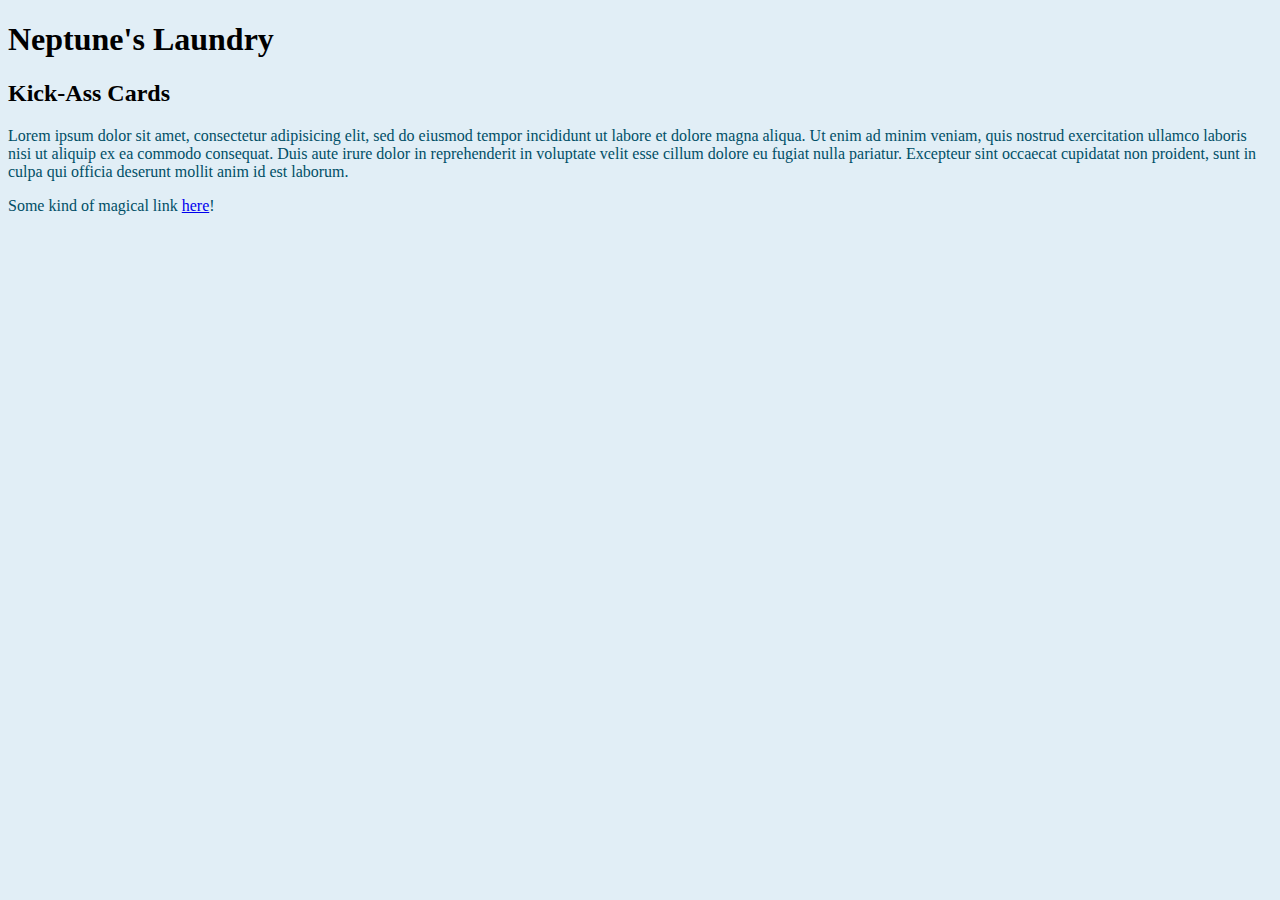
<file: unit_1/index.html>
<!DOCTYPE html>
<html>
	<head>
		<title>Neptune's Laundry</title>
		<link rel="stylesheet" type="text/css" href="css/style.css">
	</head>
	<body>
		<h1>Neptune's Laundry</h1>
		<h2>Kick-Ass Cards</h2>
		<p>Lorem ipsum dolor sit amet, consectetur adipisicing elit, sed do eiusmod
		tempor incididunt ut labore et dolore magna aliqua. Ut enim ad minim veniam,
		quis nostrud exercitation ullamco laboris nisi ut aliquip ex ea commodo
		consequat. Duis aute irure dolor in reprehenderit in voluptate velit esse
		cillum dolore eu fugiat nulla pariatur. Excepteur sint occaecat cupidatat non
		proident, sunt in culpa qui officia deserunt mollit anim id est laborum.</p>
		<p>Some kind of magical link <a href="http://google.com">here</a>!</p>

	</body>
</html>
</file>
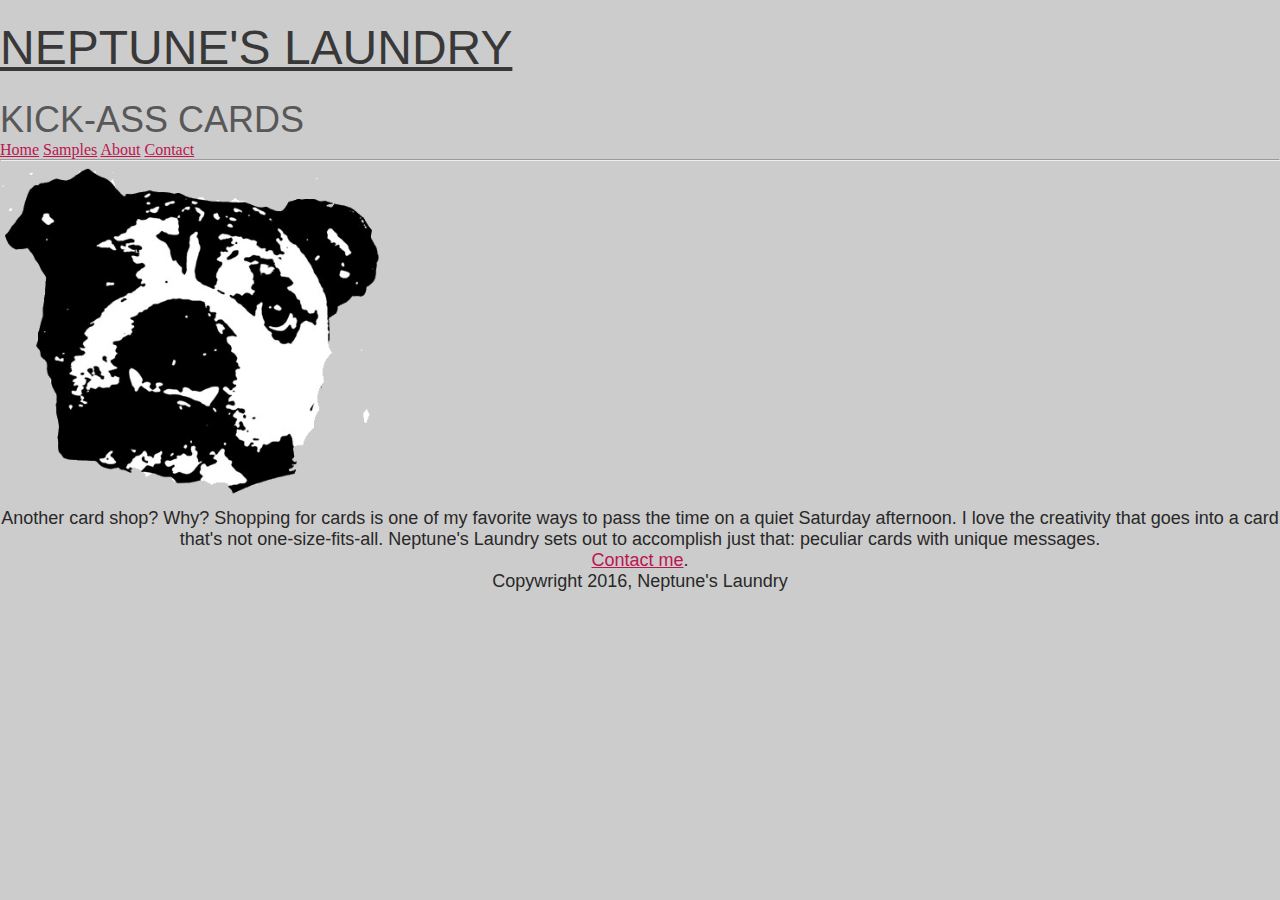
<file: unit_3/index.html>
<!DOCTYPE html>
<html>
	<head>
		<title>Neptune's Laundry</title>
		<link rel="stylesheet" type="text/css" href="css/style.css">
	</head>
	<body>
		<header>
			<h1>Neptune's Laundry</h1>
		</header>
		
		<h2>Kick-Ass Cards</h2>

		<nav>
		
		  <a href="Home">Home</a>
		  <a href="Samples">Samples</a>
		  <a href="About">About</a>
		  <a href="Contact">Contact</a>
		 </nav>

		<hr>

		<img src="images/neptunes_head.gif" title="Neptune the Bulldog" alt= "black and white bulldog head" width="30%">

		<p>Another card shop? Why? Shopping for cards is one of my favorite ways to pass the time on a quiet Saturday afternoon. I love the creativity that goes into a card that's not one-size-fits-all. Neptune's Laundry sets out to accomplish just that: peculiar cards with unique messages.</p>

		<p><a href="mailto:sara@neptuneslaundry.com">Contact me</a>.</p>

		<footer> Copywright 2016, Neptune's Laundry</footer>

	</body>
</html>
</file>
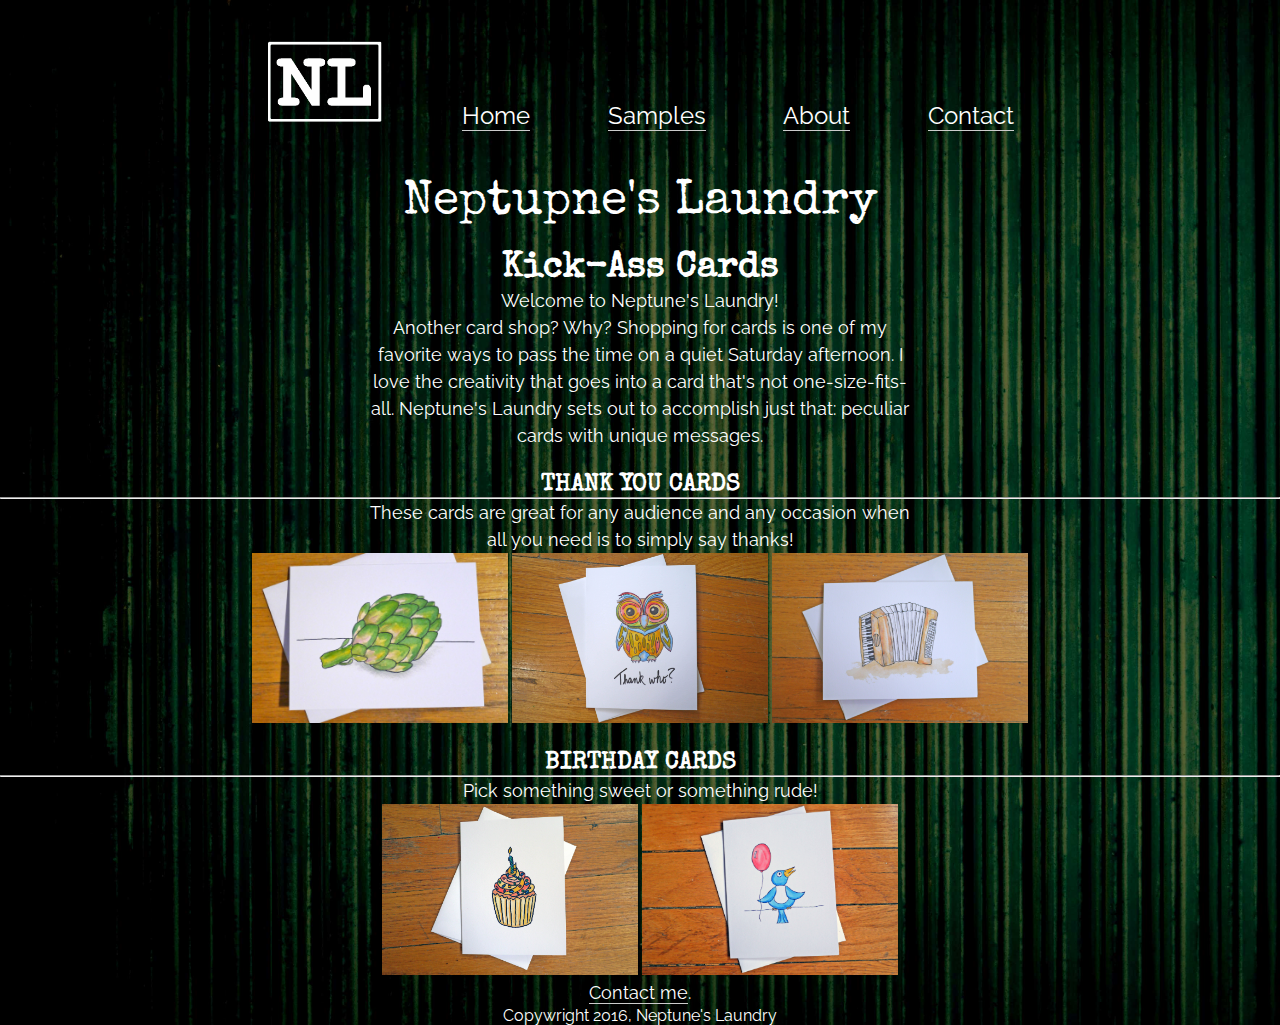
<file: unit_4/index.html>
<!DOCTYPE html>
<html>
	<head>
		<title>Neptune's Laundry</title>
		<link rel="stylesheet" type="text/css" href="css/style.css">
	</head>
	<body>
		

		 
		<nav>
			<img src="images/logo_white.gif" title="Neptune's Laundry Logo" alt= "white NL letters" width="10%">
		  <a class="new links" href="#">Home</a>
		  <a class="new links" href="#">Samples</a>
		  <a class="new links" href="#">About</a>
		  <a class="new links" href="#">Contact</a>
		 </nav>

		
	<header>Neptupne's Laundry</header>

		<h2>Kick-Ass Cards</h2>

		<p>Welcome to Neptune's Laundry!</p>
		<p>Another card shop? Why? Shopping for cards is one of my favorite ways to pass the time on a quiet Saturday afternoon. I love the creativity that goes into a card that's not one-size-fits-all. Neptune's Laundry sets out to accomplish just that: peculiar cards with unique messages.</p>

		<section class="cards">
		<h3>Thank you cards</h3>
		<hr>
		<p>These cards are great for any audience and any occasion when all you need is to simply say thanks!</p>

		<img src="images/artichoke.jpg" title="Artichoke Card" alt= "watercolor artichoke" width="20%">
		<img src="images/thank_who.jpg" title="Thank Who Card" alt= "watercolor owl" width="20%">
		<img src="images/accordion.jpg" title="Accordion Card" alt= "watercolor accordion" width="20%">

		<section class="cards">
		<h3> Birthday cards </h3>
		<hr>
		<p>Pick something sweet or something rude!</p>

		<img src="images/cupcake.jpg" title="Cupcake Card" alt= "watercolor cupcake with candle" width="20%">
		<img src="images/bird_balloon.jpg" title="Bird Balloon Card" alt= "watercolor bird with balloon" width="20%">

		<p><a href="mailto:sara@neptuneslaundry.com">Contact me</a>.</p>

		<footer> Copywright 2016, Neptune's Laundry</footer>

	</body>
</html>
</file>
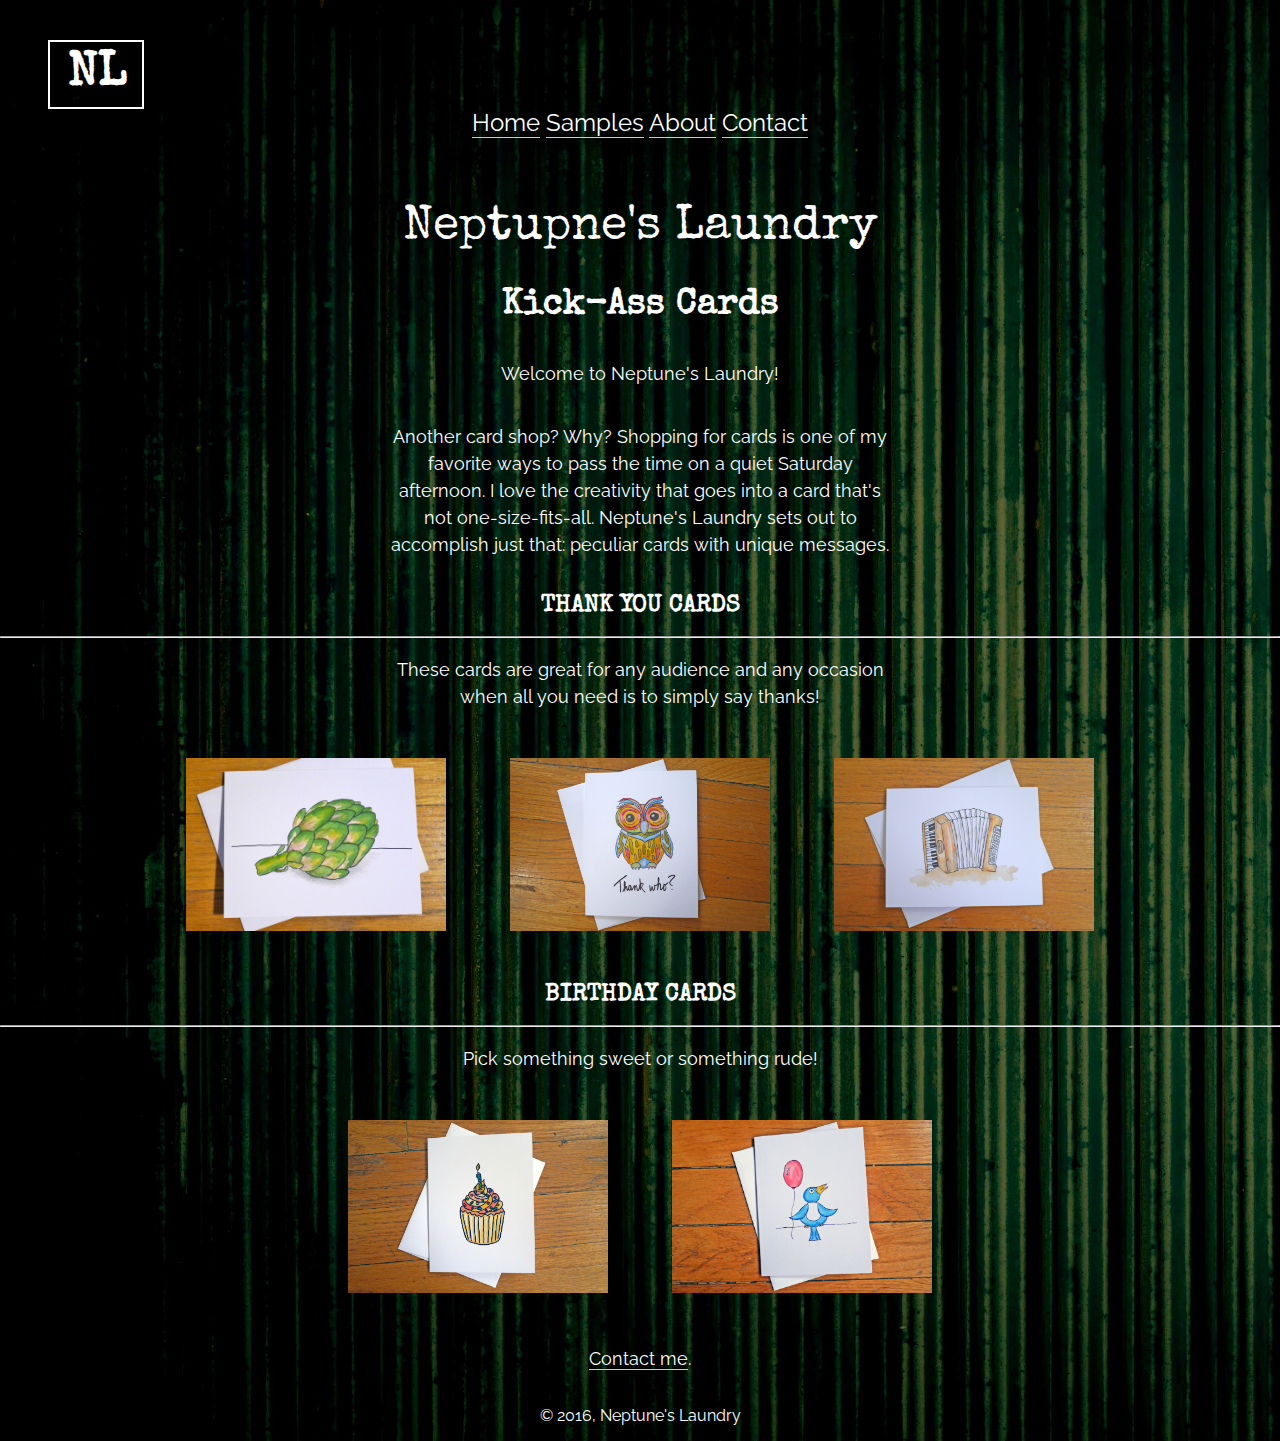
<file: unit_5/index.html>
<!DOCTYPE html>
<html>
	<head>
		<title>Neptune's Laundry</title>
		<link rel="stylesheet" type="text/css" href="css/style.css">
	</head>
	<body>
		

		 
		<nav>
		  <h1>NL</h1>
		  <a class="new links" href="#">Home</a>
		  <a class="new links" href="#">Samples</a>
		  <a class="new links" href="#">About</a>
		  <a class="new links" href="#">Contact</a>
		 </nav>

		
	<header>Neptupne's Laundry</header>

		<h2>Kick-Ass Cards</h2>

		<p>Welcome to Neptune's Laundry!</p>
		<p>Another card shop? Why? Shopping for cards is one of my favorite ways to pass the time on a quiet Saturday afternoon. I love the creativity that goes into a card that's not one-size-fits-all. Neptune's Laundry sets out to accomplish just that: peculiar cards with unique messages.</p>

		<section class="cards">
		<h3>Thank you cards</h3>
		<hr>
		<p>These cards are great for any audience and any occasion when all you need is to simply say thanks!</p>

		<img src="images/artichoke.jpg" title="Artichoke Card" alt= "watercolor artichoke">
		<img src="images/thank_who.jpg" title="Thank Who Card" alt= "watercolor owl">
		<img src="images/accordion.jpg" title="Accordion Card" alt= "watercolor accordion">

		<section class="cards">
		<h3> Birthday cards </h3>
		<hr>
		<p>Pick something sweet or something rude!</p>

		<img src="images/cupcake.jpg" title="Cupcake Card" alt= "watercolor cupcake with candle">
		<img src="images/bird_balloon.jpg" title="Bird Balloon Card" alt= "watercolor bird with balloon">

		<p><a href="mailto:sara@neptuneslaundry.com">Contact me</a>.</p>

		<footer> &copy; 2016, Neptune's Laundry</footer>

	</body>
</html>
</file>
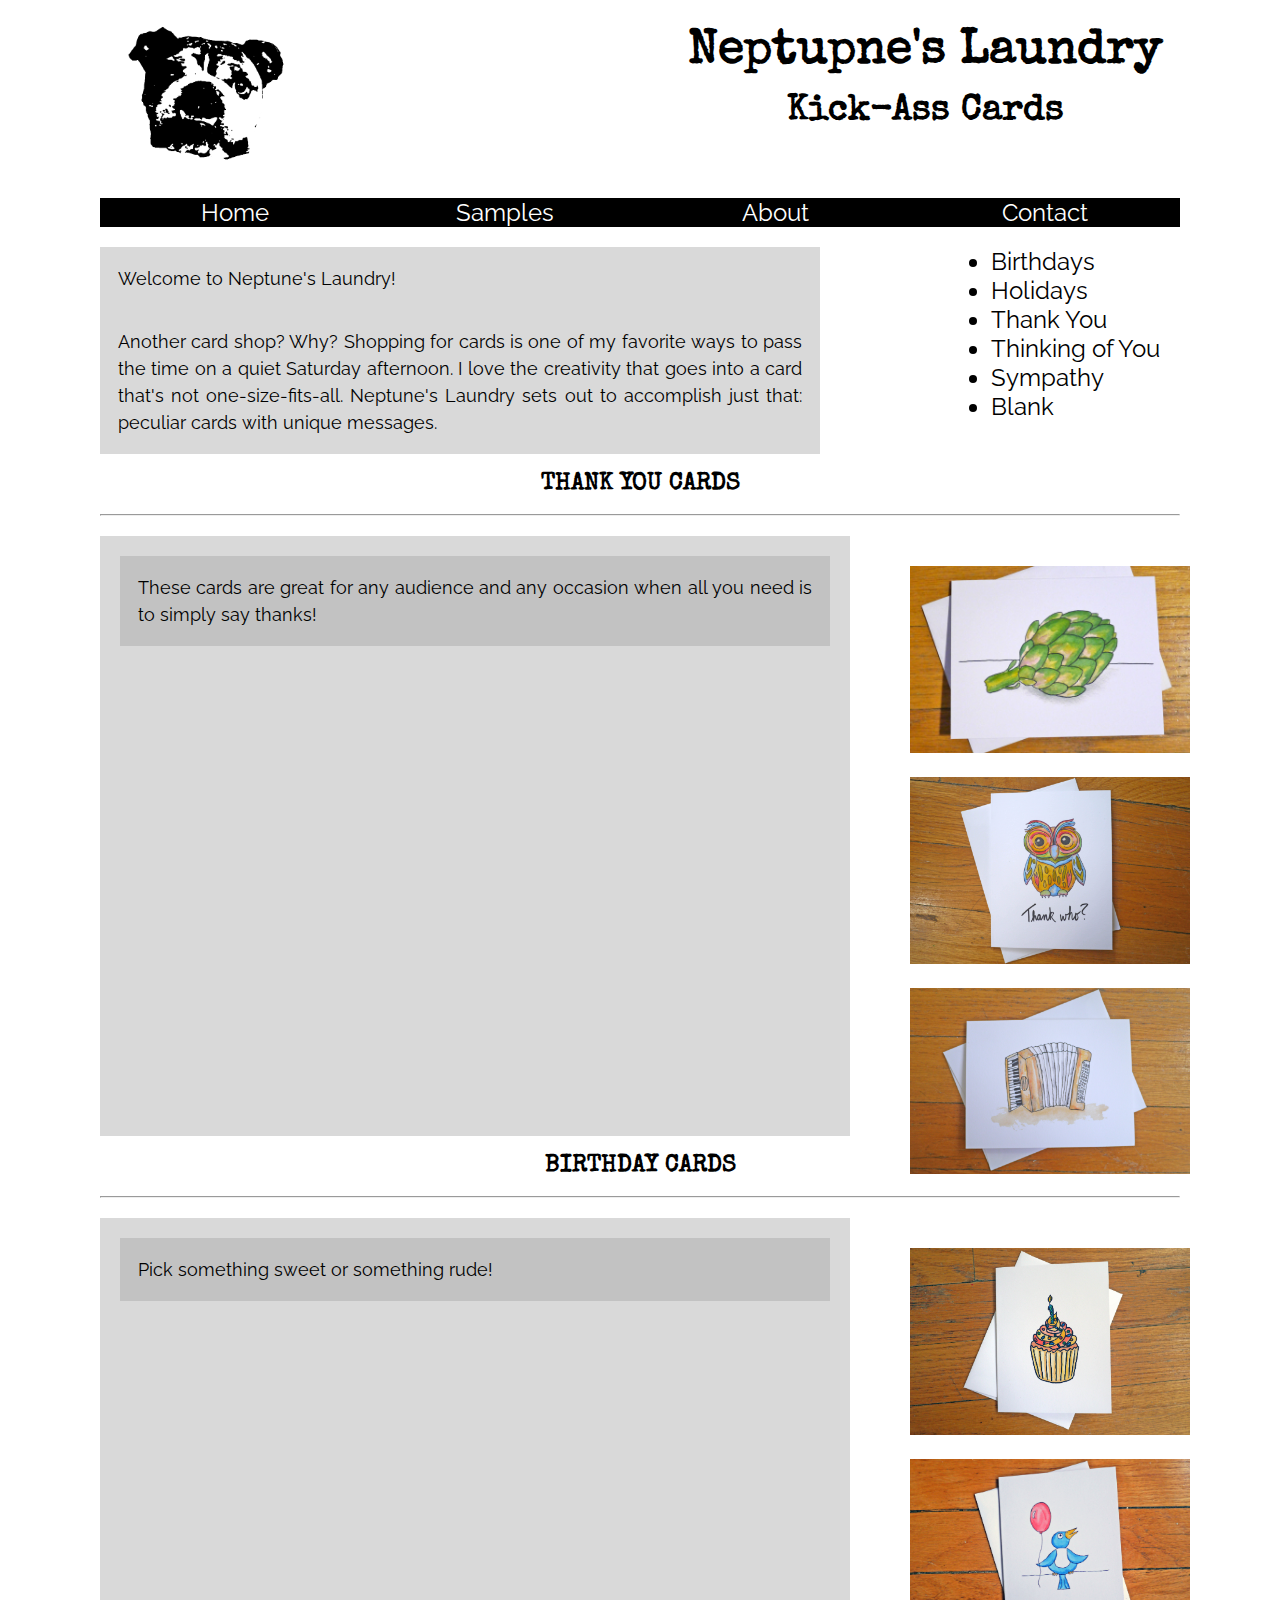
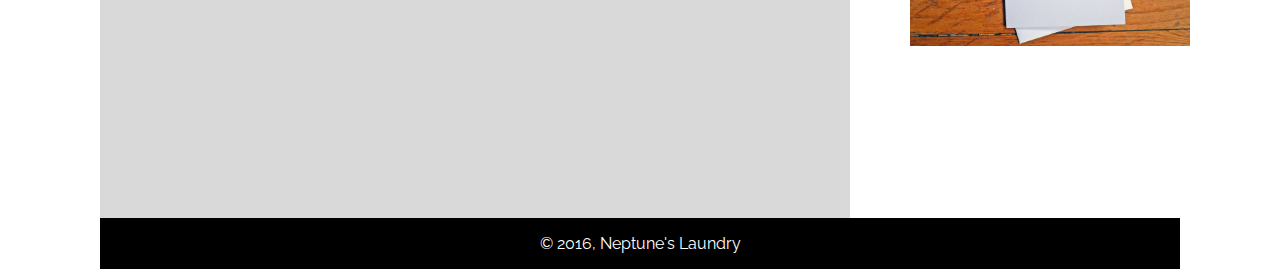
<file: unit_6/index.html>
<!DOCTYPE html>
<html>
	<head>
		<title>Neptune's Laundry</title>
		<link rel="stylesheet" type="text/css" href="css/style.css">
	</head>
	<body>

		<div id="wrapper">
			<header>
				<img id="logo" src="images/neptunes_head.gif" title="Neptune the Bulldog" alt="black and white bulldog head">
				
				<div id="intro">
				<h1>Neptupne's Laundry</h1>
				<h2>Kick-Ass Cards</h2>
				</div>
			
				<nav class="clearfix">
				 	<a href="#">Home</a>
				 	<a href="#">Samples</a>
					<a href="#">About</a>
					<a href="#">Contact</a>
				</nav>
			</header>
			<main>
				<p>Welcome to Neptune's Laundry!</p>
				<p>Another card shop? Why? Shopping for cards is one of my favorite ways to pass the time on a quiet Saturday afternoon. I love the creativity that goes into a card that's not one-size-fits-all. Neptune's Laundry sets out to accomplish just that: peculiar cards with unique messages.</p>
			</main>

			<aside> 
				<ul>
					<li>Birthdays</li>
					<li>Holidays</li>
					<li>Thank You</li>
					<li>Thinking of You</li>
					<li>Sympathy</li>
					<li>Blank</li>
				</ul>
			</aside>

			<section class="cards">
				<h3>Thank you cards</h3>
				<hr>
				<div class="column" id="column1">
					<p>These cards are great for any audience and any occasion when all you need is to simply say thanks!</p>
				</div>
				<div class="column" id="column2">
					<img class="cardimg" src="images/artichoke.jpg" title="Artichoke Card" alt= "watercolor artichoke">
					<img class="cardimg" src="images/thank_who.jpg" title="Thank Who Card" alt= "watercolor owl">
					<img class="cardimg" src="images/accordion.jpg" title="Accordion Card" alt= "watercolor accordion">
				</div>

			<section class="cards">
				<h3> Birthday cards </h3>
				<hr>
				<div class="column" id="column1">
					<p>Pick something sweet or something rude!</p>
				</div>

				<div class="column" id="column2">
					<img class="cardimg" src="images/cupcake.jpg" title="Cupcake Card" alt= "watercolor cupcake with candle">
					<img class="cardimg" src="images/bird_balloon.jpg" title="Bird Balloon Card" alt= "watercolor bird with balloon">
				</div>

			<footer> &copy; 2016, Neptune's Laundry</footer>
		</div>

	</body>
</html>
</file>
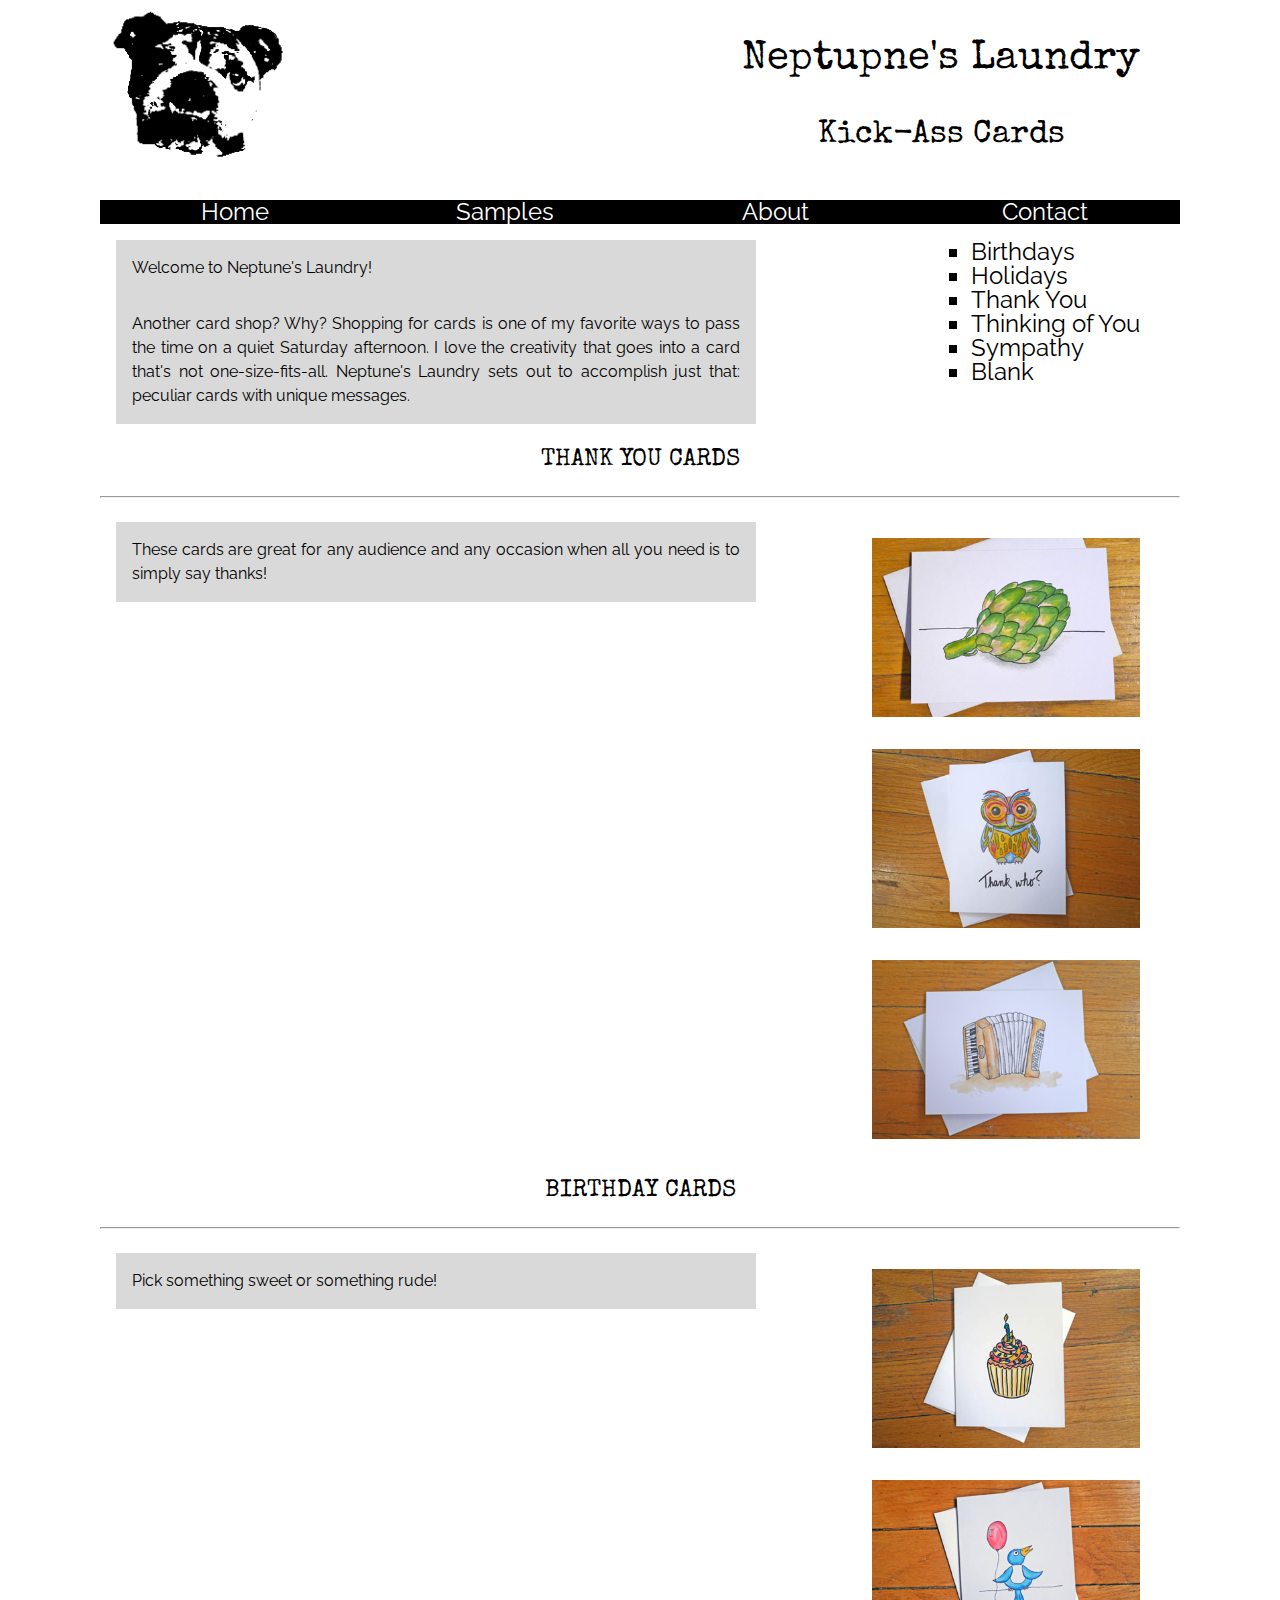
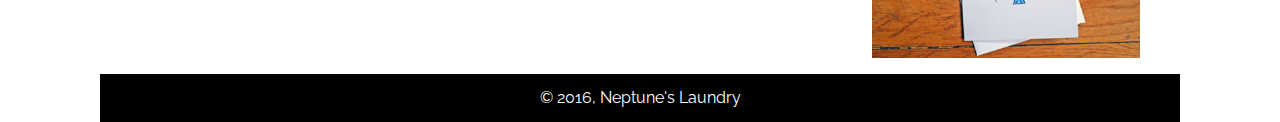
<file: unit_7/index.html>
<!DOCTYPE html>
<html>
	<head>
		<meta name="viewport" content="width=device-width, initial-scale=1.0">
		<title>Neptune's Laundry</title>
		<link rel="stylesheet" type="text/css" href="css/reset.css">
		<link rel="stylesheet" type="text/css" href="css/style.css">
	</head>
	<body>

		<div id="wrapper">
			<header>
				<img id="logo" src="images/neptunes_head.gif" title="Neptune the Bulldog" alt="black and white bulldog head">
				
				<div id="intro">
				<h1>Neptupne's Laundry</h1>
				<h2>Kick-Ass Cards</h2>
				</div>
			
				<nav class="clearfix">
				 	<a href="#">Home</a>
				 	<a href="#">Samples</a>
					<a href="#">About</a>
					<a href="#">Contact</a>
				</nav>
			</header>

			<main>
				<p>Welcome to Neptune's Laundry!</p>
				<p>Another card shop? Why? Shopping for cards is one of my favorite ways to pass the time on a quiet Saturday afternoon. I love the creativity that goes into a card that's not one-size-fits-all. Neptune's Laundry sets out to accomplish just that: peculiar cards with unique messages.</p>
			</main>

			<aside> 
				<ul>
					<li>Birthdays</li>
					<li>Holidays</li>
					<li>Thank You</li>
					<li>Thinking of You</li>
					<li>Sympathy</li>
					<li>Blank</li>
				</ul>
			</aside>

			<h3>Thank you cards</h3>
			
			<hr>
			
			<article>
				<p>These cards are great for any audience and any occasion when all you need is to simply say thanks!</p>
			</article>
			
			<div class="cardlist">
				<img class="cardimg" src="images/artichoke.jpg" title="Artichoke Card" alt= "watercolor artichoke">
				<img class="cardimg" src="images/thank_who.jpg" title="Thank Who Card" alt= "watercolor owl">
				<img class="cardimg" src="images/accordion.jpg" title="Accordion Card" alt= "watercolor accordion">
			</div>


			<h3> Birthday cards </h3>
			<hr>
				
			<article>
				<p>Pick something sweet or something rude!</p>
			</article>

			<div class="cardlist">
				<img class="cardimg" src="images/cupcake.jpg" title="Cupcake Card" alt= "watercolor cupcake with candle">
				<img class="cardimg" src="images/bird_balloon.jpg" title="Bird Balloon Card" alt= "watercolor bird with balloon">
			</div>
			
			<footer> &copy; 2016, Neptune's Laundry</footer>
		</div>

	</body>
</html>
</file>
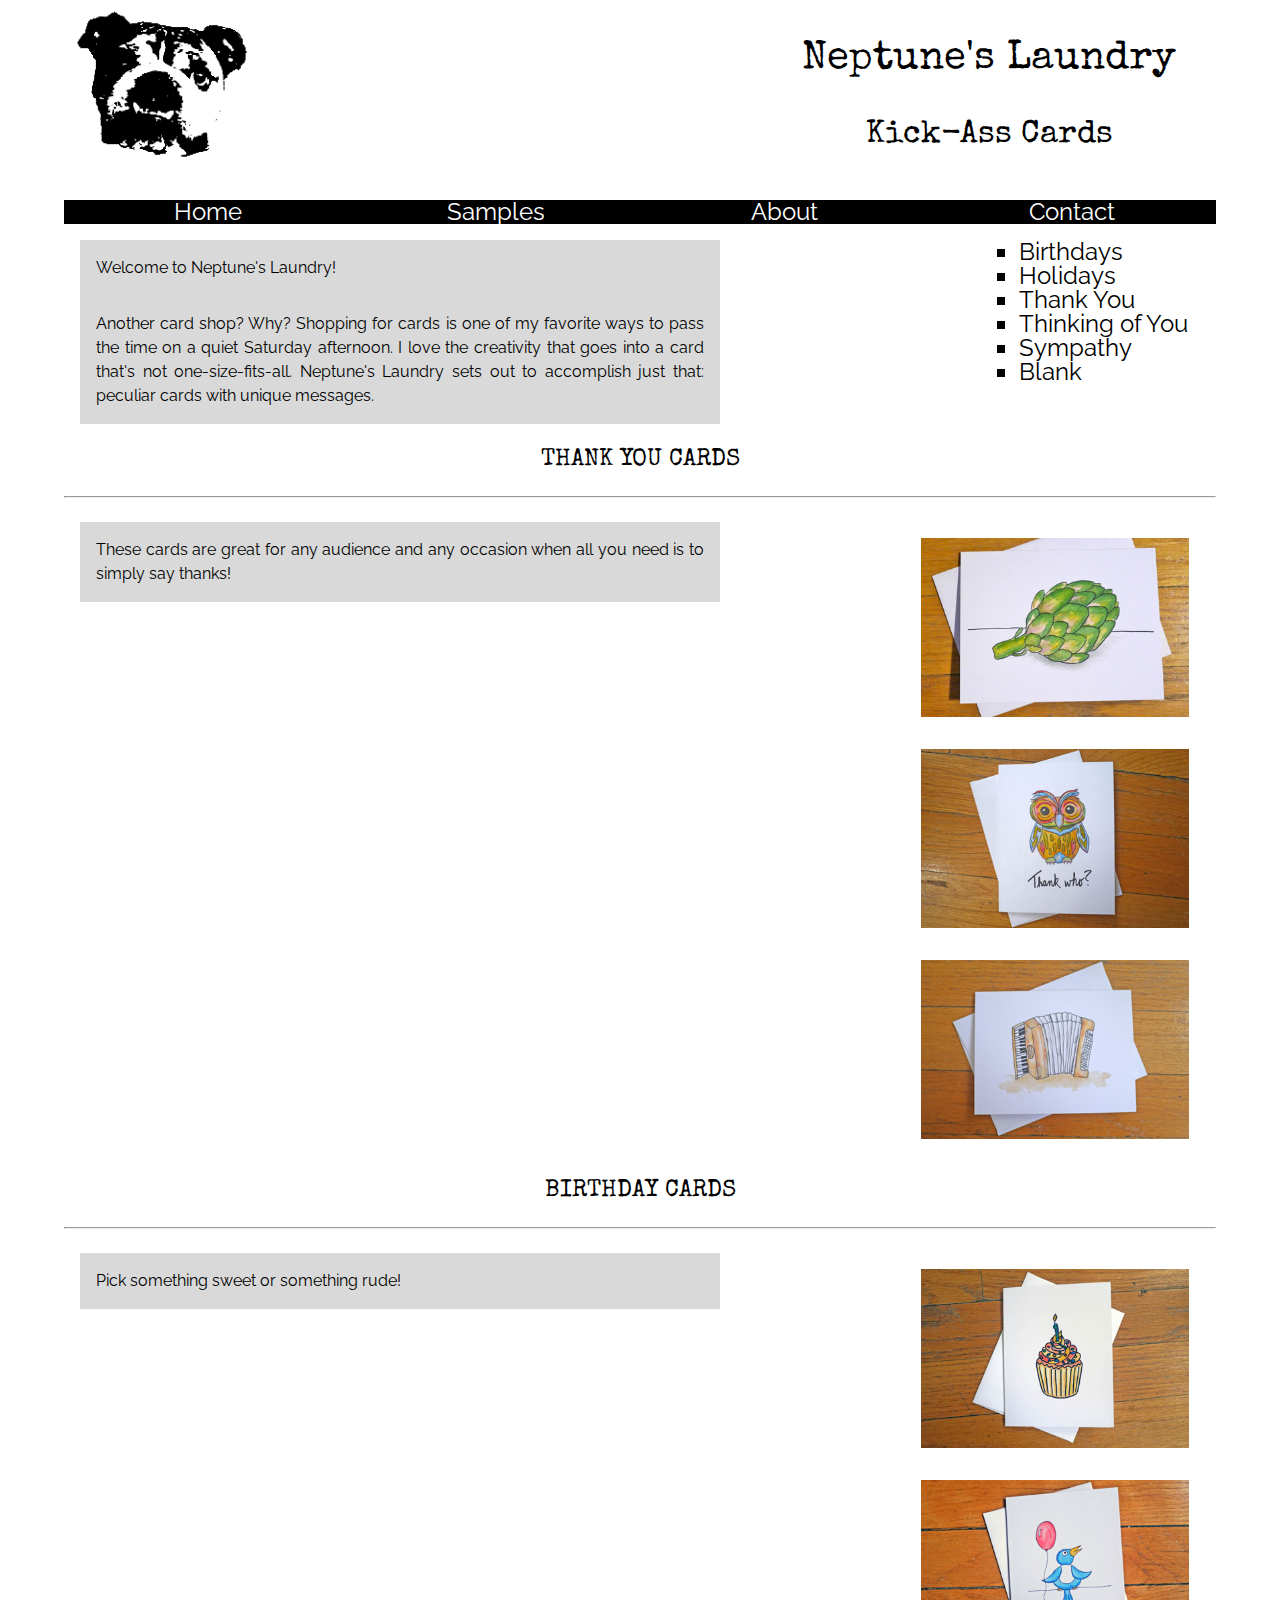
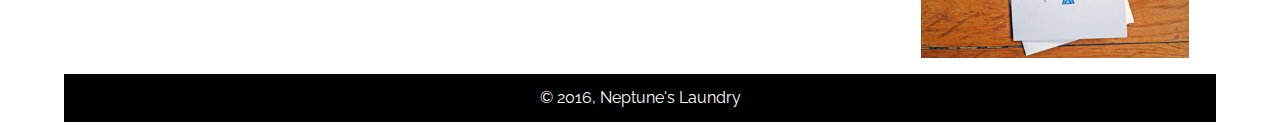
<file: unit_8/index.html>
<!DOCTYPE html>
<html>
	<head>
		<meta name="viewport" content="width=device-width, initial-scale=1.0">
		<title>Neptune's Laundry</title>
		<link rel="stylesheet" type="text/css" href="css/reset.css">
		<link rel="stylesheet" type="text/css" href="css/style.css">
	</head>
	<body>

		<div id="wrapper">
			<header>
				<img id="logo" src="images/neptunes_head.gif" title="Neptune the Bulldog" alt="black and white bulldog head">
				
				<div id="intro">
				<h1>Neptune's Laundry</h1>
				<h2>Kick-Ass Cards</h2>
				</div>
			
				<nav class="clearfix">
				 	<a href="#">Home</a>
				 	<a href="#">Samples</a>
					<a href="#">About</a>
					<a href="#">Contact</a>
				</nav>
			</header>

			<main>
				<p>Welcome to Neptune's Laundry!</p>
				<p>Another card shop? Why? Shopping for cards is one of my favorite ways to pass the time on a quiet Saturday afternoon. I love the creativity that goes into a card that's not one-size-fits-all. Neptune's Laundry sets out to accomplish just that: peculiar cards with unique messages.</p>
			</main>

			<aside> 
				<ul>
					<li>Birthdays</li>
					<li>Holidays</li>
					<li>Thank You</li>
					<li>Thinking of You</li>
					<li>Sympathy</li>
					<li>Blank</li>
				</ul>
			</aside>

			<h3>Thank you cards</h3>
			
			<hr>
			
			<article>
				<p>These cards are great for any audience and any occasion when all you need is to simply say thanks!</p>
			</article>
			
			<div class="cardlist">
				<img class="cardimg" src="images/artichoke.jpg" title="Artichoke Card" alt= "watercolor artichoke">
				<img class="cardimg" src="images/thank_who.jpg" title="Thank Who Card" alt= "watercolor owl">
				<img class="cardimg" src="images/accordion.jpg" title="Accordion Card" alt= "watercolor accordion">
			</div>


			<h3> Birthday cards </h3>
			<hr>
				
			<article>
				<p>Pick something sweet or something rude!</p>
			</article>

			<div class="cardlist">
				<img class="cardimg" src="images/cupcake.jpg" title="Cupcake Card" alt= "watercolor cupcake with candle">
				<img class="cardimg" src="images/bird_balloon.jpg" title="Bird Balloon Card" alt= "watercolor bird with balloon">
			</div>
			
			<footer> &copy; 2016, Neptune's Laundry</footer>
		</div>

	</body>
</html>
</file>
<file: unit_1/css/style.css>
body {
	background-color: #e1eef6;
}

h1, h2, {
	color: #ff5f2e;
	font-style: arial;
}

p {
	color: #004e66;
}
</file>
<file: unit_3/css/style.css>
*,
*:before,
*:after {
margin: 0;
padding: 0;
-moz-box-sizing: border-box;
-webkit-box-sizing: border-box;
box-sizing: border-box;
}

body {
	background-color: #cccccc;
	background-size: cover;
	background-repeat: repeat-x;
	
}

h1 {
	color: #383838;
	font-family: Helvetica, Arial, sans-serif;
	font-size: 48px;
	font-weight: normal;
	text-decoration: underline;
	text-transform: uppercase;
	padding-top: 20px;
}

h2 {color: #585858;
	font-family: Helvetica, Arial, sans-serif;
	font-size: 36px;
	font-weight: normal;
	text-transform: uppercase;
	padding-top:24px;
}

p, footer {
	color: #282828;
	font-family: Helvetica, Arial, sans-serif;
	font-size: 18px;
	text-align: center;
}

a { 
	color: #bd1550; 
}
</file>
<file: unit_4/css/style.css>
@import 'https://fonts.googleapis.com/css?family=Raleway:400,700|Special+Elite';

*,
*:before,
*:after {
margin: 0;
padding: 0;
-moz-box-sizing: border-box;
-webkit-box-sizing: border-box;
box-sizing: border-box;
}

body {
	background-image: url(../images/background.jpg);
	background-size: cover;
	font-size:16px; /*1m = 16px*/
}

header, h2, h3 {
	color: #FFFFFF;
	font-family: 'Special Elite', cursive;
}

p, footer, a, nav {
	color: #FFFFFF;
	font-family: 'Raleway', sans-serif;
}

header {
	font-size: 48px;
	text-align: center;
}

h2 {
	font-size: 36px;
	padding-top:24px;
	text-align: center;
}

h3 {
	font-size: 24px;
	text-transform: uppercase;
	padding-top:24px;
	text-align: center;
}

p {
	font-size: 18px;
	width:30em;
	text-align: center;
	margin: auto;
	line-height: 1.5em;
}

footer {
	font-size: 16px;
	text-align: center;
}

hr {
	color: #FFFFFF;
}

a { 
	text-decoration: none;
	border-bottom: 1px solid #CCCCCC; 
}

nav {
	margin: 2em;
	padding: 0;
	text-align: center;
	word-spacing: 3em;
	margin-top: 40px;
	font-size: 24px;
	line-height: 1.2em;
}

nav a:hover {
	text-decoration: none;
	font-family: 'Raleway', sans-serif;
	font-size: 24px;
	line-height: 1.2em;
	color: #EFDC05;
}

.logo {
	text-align: left;
	margin: auto;
	padding: 24px;
}

.cards {
	text-align: center;
	margin: auto;
}
</file>
<file: unit_5/css/style.css>
@import 'https://fonts.googleapis.com/css?family=Raleway:400,700|Special+Elite';

*,
*:before,
*:after {
margin: 0;
padding: 0;
-moz-box-sizing: border-box;
-webkit-box-sizing: border-box;
box-sizing: border-box;
}

body {
	background-image: url(../images/background.jpg);
	background-size: cover;
	font-size:16px; /*1m = 16px*/
}

header, h1, h2, h3 {
	color: #FFFFFF;
	font-family: 'Special Elite', cursive;
}

p, footer, a, nav {
	color: #FFFFFF;
	font-family: 'Raleway', sans-serif;
}

header, h1 {
	font-size: 48px;
	padding:18px;
	text-align: center;
}

h1 {
	border: 2px solid white;
	width:2em;
}

h2 {
	font-size: 36px;
	padding:18px 0;
	text-align: center;
}

h3 {
	font-size: 24px;
	text-transform: uppercase;
	padding:18px 0;
	text-align: center;
}

p {
	font-size: 18px;
	width:100%;
	max-width: 30em;
	margin: 0 auto;
	text-align: center;
	margin: auto;
	line-height: 1.5em;
  	padding: 1em;
}

footer {
	font-size: 16px;
	text-align: center;
	padding: 1em 0;
}

hr {
	color: #FFFFFF;
}

a { 
	text-decoration: none;
	border-bottom: 1px solid #CCCCCC; 
}

div {
  	background: #c0dec5;
  	margin: 4em;
  	padding: 2em 3em 0 3em;
}

img {
  width: 25%;
  display: block;
  margin: 0 auto;
  padding: 30px;
  display: inline-block;
}

nav {
	margin: 2em;
	padding: 0;
	text-align: center;
	margin-top: 40px;
	font-size: 24px;
	line-height: 1.2em;
}

nav a:hover {
	text-decoration: none;
	font-family: 'Raleway', sans-serif;
	font-size: 24px;
	line-height: 1.2em;
	color: #EFDC05;
}

.logo {
	text-align: left;
	margin: auto;
	padding: 24px;
}

.cards {
	text-align: center;
	margin: auto;
}
</file>
<file: unit_6/css/style.css>
@import 'https://fonts.googleapis.com/css?family=Raleway:400,700|Special+Elite';

*,
*:before,
*:after {
margin: 0;
padding: 0;
-moz-box-sizing: border-box;
-webkit-box-sizing: border-box;
box-sizing: border-box;
}

body {
	font-size:16px; 
	/*1m = 16px*/
}

main {
	float: left;
}

h1, h2, h3 {
	color: #000000;
	font-family: 'Special Elite', cursive;
	text-align: center;
}

nav {
	color: #FFFFFF;
	background-color: black;
	margin-bottom: 20px;
	clear: both;
}

p {
	color: #000000;
	font-family: 'Raleway', sans-serif;
	text-align: justify;
	background-color: rgba(160, 160, 160, 0.4);
	font-size: 18px;
	max-width: 40em;
	margin: 0 auto;
	margin: auto;
	line-height: 1.5em;
  	padding: 1em;
}

h1 {
	font-size: 48px;
	padding:18px;
	text-align: center;
	float: right;
}

h2 {
	font-size: 36px;
	margin-bottom: 20px;
	text-align: center;
}

h3 {
	font-size: 24px;
	text-transform: uppercase;
	padding:18px 0;
	text-align: center;
	clear: both;
}

footer {
	font-size: 16px;
	text-align: center;
	padding: 1em 0;
	background-color: black;
	color: #FFFFFF;
	font-family: 'Raleway', sans-serif;
	text-align: center;
	background-color: black;
	margin-top: 20px;
	clear: both;
}


aside {
	float: right;
}

hr {
	color: #000000;
	margin-bottom: 20px;
	clear: right;
}

a { 
	text-decoration: none;
	color: #FFFFFF;
	font-family: 'Raleway', sans-serif;
	text-align: center;
}

a:hover {
	font-family: 'Raleway', sans-serif;
	color: #CC0066;
}

nav a {
	font-size: 24px;
	display: block;
	width: 270px;
	float: left;
	}

nav a:hover {
	text-decoration: none;
	font-family: 'Raleway', sans-serif;
	font-size: 24px;
	color: white;
	cursor: pointer;
	display: inline-block;
	background-color: #CC0066;
}

ul {
	padding-right: 20px;
	font-family: 'Raleway', sans-serif;
	font-size: 24px;
	color: #000000;
}


#wrapper {
	max-width: 1080px;
	margin: auto;
}

.cardimg {
  width: 30%;
  min-width: 300px;
  margin: 0 auto;
  padding: 10px;
  display: inline-block;
  clear: both;
  text-align: center;
}

#logo {
	width: 20%;
	min-width: 200px;
	padding: 20px;
}

#intro {
	float: right;
	padding-top: 10px;
}

.clearfix:after {
	display: block;
	content: " ";
	clear: both;
	font-size: 0
	visibility: hidden;
	height: 0;
}

.column {

}

#column1 {
	width: 750px;
	height: 600px;
	padding: 20px;
	margin: 0px;
	float:left;
	background-color: rgba(160, 160, 160, 0.4);
}

#column2 {
	width: 270px;
	height: 600px;
	padding: 20px;
	margin-right: 30px;
	float:right;
}
</file>
<file: unit_7/css/style.css>
@import 'https://fonts.googleapis.com/css?family=Raleway:400,700|Special+Elite';


*,
*:before,
*:after {
margin: 0;
padding: 0;
-moz-box-sizing: border-box;
-webkit-box-sizing: border-box;
box-sizing: border-box;
}

body {
	font-size:1em; 
}

article, main {
	width: 65%;
	margin: 0px;
	float:left;
	padding-left: 1em;
}

h1, h2, h3 {
	color: #000000;
	font-family: 'Special Elite', cursive;
	text-align: center;
}

nav {
	color: #FFFFFF;
	background-color: black;
	margin-bottom: 1em;
	clear: both;
}

p {
	color: #000000;
	font-family: 'Raleway', sans-serif;
	text-align: justify;
	background-color: rgba(160, 160, 160, 0.4);
	font-size: 1em;
	max-width: 40em;
	line-height: 1.5em;
  	padding: 1em;
}

h1 {
	font-size: 2.5em;
	padding:1em;
	text-align: center;
	float: right;
}

h2 {
	font-size: 2em;
	margin-bottom: 1.5em;
	text-align: center;
}

h3 {
	font-size: 1.5em;
	text-transform: uppercase;
	padding:1em 0;
	text-align: center;
	clear: both;
}

footer {
	font-size: 1em;
	text-align: center;
	padding: 1em 0;
	background-color: black;
	color: #FFFFFF;
	font-family: 'Raleway', sans-serif;
	text-align: center;
	background-color: black;
	margin-top: 1em;
	clear: both;
}


aside {
	float:right;
	padding-right: 1em;
}

hr {
	color: #000000;
	margin-bottom: 1.5em;
	clear: left;
}

a { 
	text-decoration: none;
	color: #FFFFFF;
	font-family: 'Raleway', sans-serif;
	text-align: center;
}

a:hover {
	font-family: 'Raleway', sans-serif;
	color: #CC0066;
}

nav a {
	font-size: 1.5em;
	display: block;
	width: 25%;
	float: left;
	}

nav a:hover {
	text-decoration: none;
	font-family: 'Raleway', sans-serif;
	font-size: 1.5em;
	color: white;
	cursor: pointer;
	background-color: #CC0066;
}

ul {
	padding-right: 1em;
	font-family: 'Raleway', sans-serif;
	font-size: 1.5em;
	color: #000000;
	list-style-type: square;
}


#wrapper {
	max-width: 1080px;
	margin: auto;
}

.cardlist {
	width: 30%;
	float:right;
	padding-right: 1em;
}

.cardimg {
  width: 30%;
  min-width: 300px;
  margin: 0 auto;
  padding: 1em;
  display: inline-block;
  align-items: right;
  float: left;
  clear: right;
}

#logo {
	width: 200px;
	padding: .25em;
}

#intro {
	float: right;
}

.clearfix:after {
	display: block;
	content: " ";
	clear: both;
	font-size: 0
	visibility: hidden;
	height: 0;
}


@media screen and (max-width: 640px)
	{nav a {
		width: auto;
		float: none;
	}}

@media screen and (max-width: 640px) {
	#logo {
		max-width: 150px;
		}
	#intro {
			padding: 0;
			margin: 0;
		}
	main, article {
	float: none;
	text-align: center;
	width: 90%;
	}
	.cardlist {
		float: none;
		width: 90%;
	}
	aside {
		display: none;
	}}
</file>
<file: unit_8/css/style.css>
@import 'https://fonts.googleapis.com/css?family=Raleway:400,700|Special+Elite';


*,
*:before,
*:after {
margin: 0;
padding: 0;
-moz-box-sizing: border-box;
-webkit-box-sizing: border-box;
box-sizing: border-box;
}

body {
	font-size:16px; 
}

article, main {
	width: 65%;
	margin: 0px;
	float:left;
	padding-left: 1em;
}

h1, h2, h3 {
	color: #000000;
	font-family: 'Special Elite', cursive;
	text-align: center;
}

nav {
	color: #FFFFFF;
	background-color: black;
	margin-bottom: 1em;
	clear: both;
}

p {
	color: #000000;
	font-family: 'Raleway', sans-serif;
	text-align: justify;
	background-color: rgba(160, 160, 160, 0.4);
	font-size: 1em;
	max-width: 40em;
	line-height: 1.5em;
  	padding: 1em;
}

h1 {
	font-size: 2.5em;
	padding:1em;
	text-align: center;
	float: right;
}

h2 {
	font-size: 2em;
	margin-bottom: 1.5em;
	text-align: center;
}

h3 {
	font-size: 1.5em;
	text-transform: uppercase;
	padding:1em 0;
	text-align: center;
	clear: both;
}

footer {
	font-size: 1em;
	text-align: center;
	padding: 1em 0;
	background-color: black;
	color: #FFFFFF;
	font-family: 'Raleway', sans-serif;
	text-align: center;
	background-color: black;
	margin-top: 1em;
	clear: both;
}


aside {
	float:right;
	padding-right: .25em;
}

hr {
	color: #000000;
	margin-bottom: 1.5em;
	clear: left;
}

a { 
	text-decoration: none;
	color: #FFFFFF;
	font-family: 'Raleway', sans-serif;
	text-align: center;
}

a:hover {
	font-family: 'Raleway', sans-serif;
	color: #CC0066;
}

nav a {
	font-size: 1.5em;
	display: block;
	width: 25%;
	float: left;
	}

nav a:hover {
	text-decoration: none;
	font-family: 'Raleway', sans-serif;
	font-size: 1.5em;
	color: white;
	cursor: pointer;
	background-color: #CC0066;
}

ul {
	padding-right: 1em;
	font-family: 'Raleway', sans-serif;
	font-size: 1.5em;
	color: #000000;
	list-style-type: square;
}


#wrapper {
	max-width: 90%;
	margin: auto;
}

.cardlist {
	width: 27%;
	float:right;
	padding-right: 1em;
}

.cardimg {
  width: 30%;
  min-width: 300px;
  margin: 0 auto;
  padding: 1em;
  display: inline-block;
  align-items: right;
  float: left;
  clear: right;
}

#logo {
	width: 200px;
	padding: .25em;
	float: none;
	margin: auto;
}

#intro {
	float: right;
}

.clearfix:after {
	display: block;
	content: " ";
	clear: both;
	font-size: 0
	visibility: hidden;
	height: 0;
}


@media screen and (max-width: 640px)
	{nav a {
		width: auto;
		float: none;
	}}

@media screen and (max-width: 640px) {
	#intro {
		display: none;
		}
	main, article {
		float: none;
		text-align: center;
		width: 90%;
	}
	.cardlist {
		width: 20%;
		float: none;
		width: 90%
		padding: none;
	}}

@media screen and (max-width: 768px)
	{aside {
		display: none;
	}
	#logo {
		max-width: 150px;
	}}
</file>
